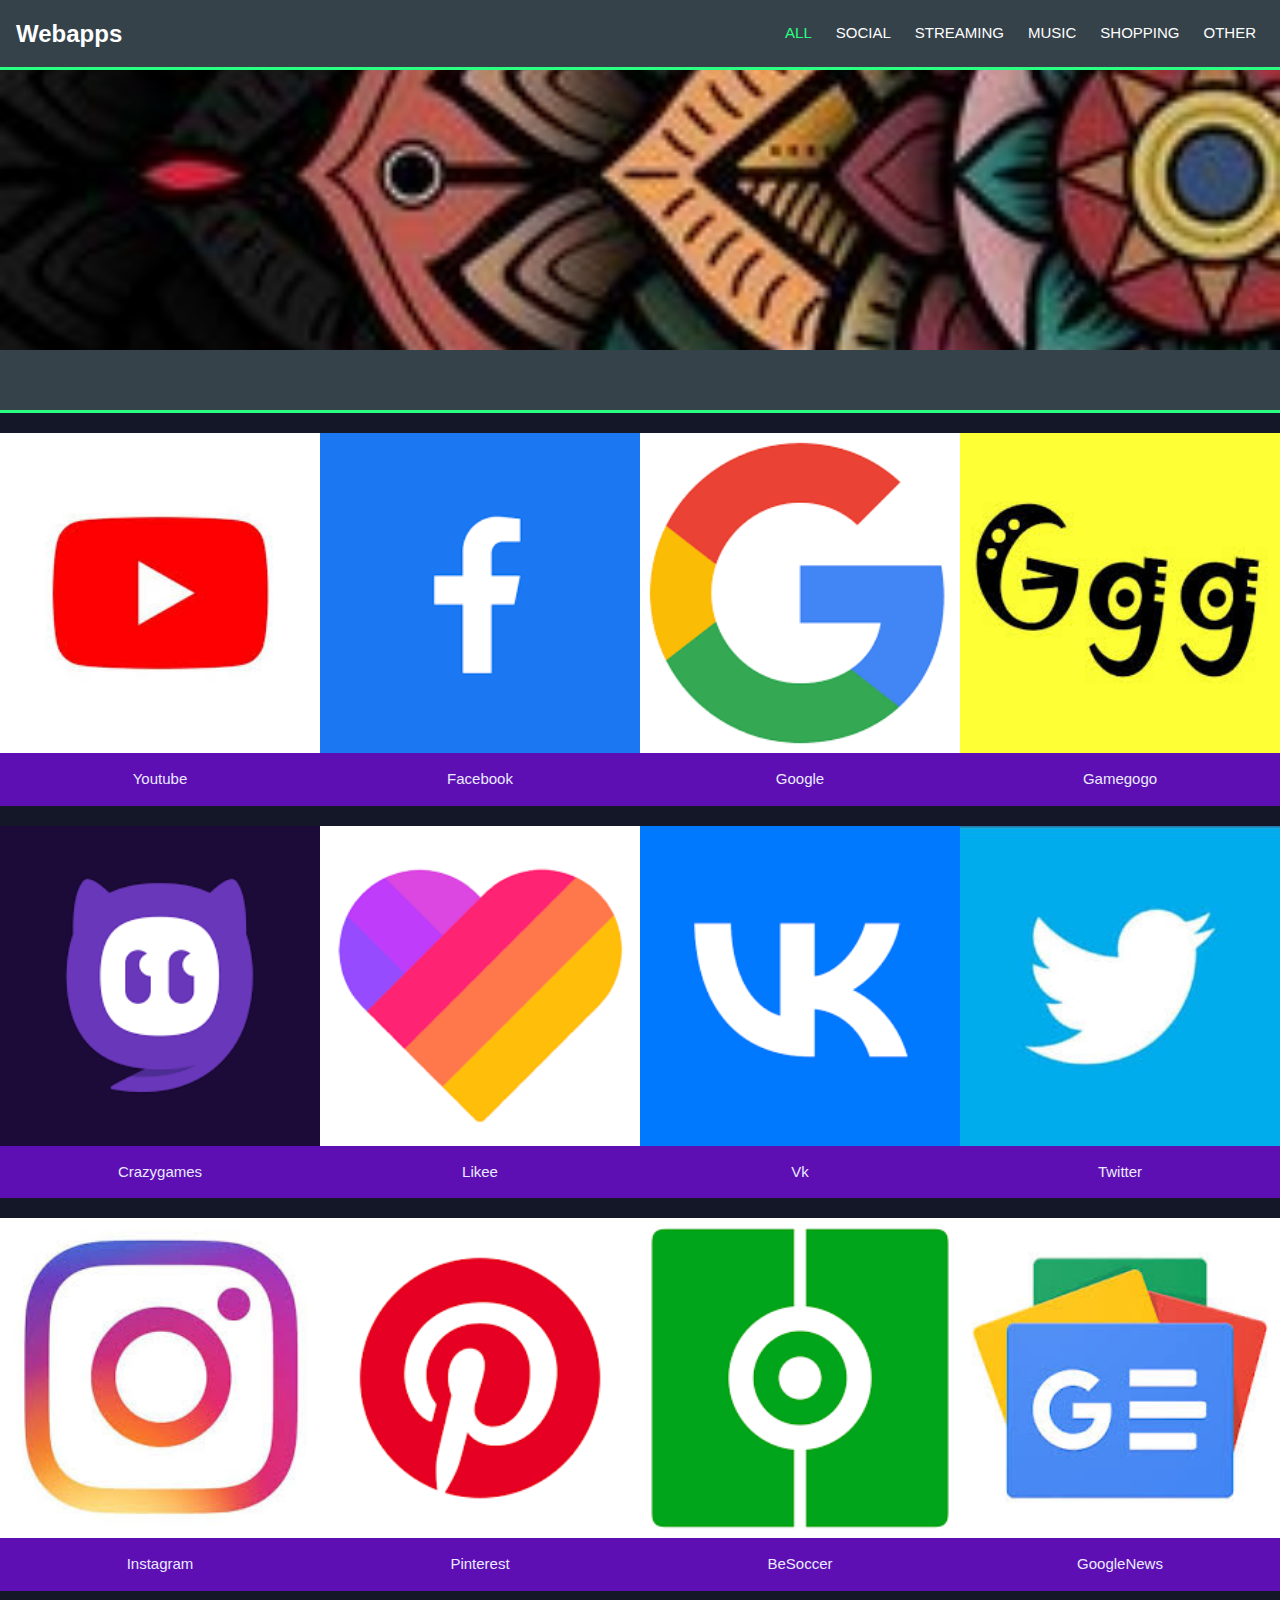
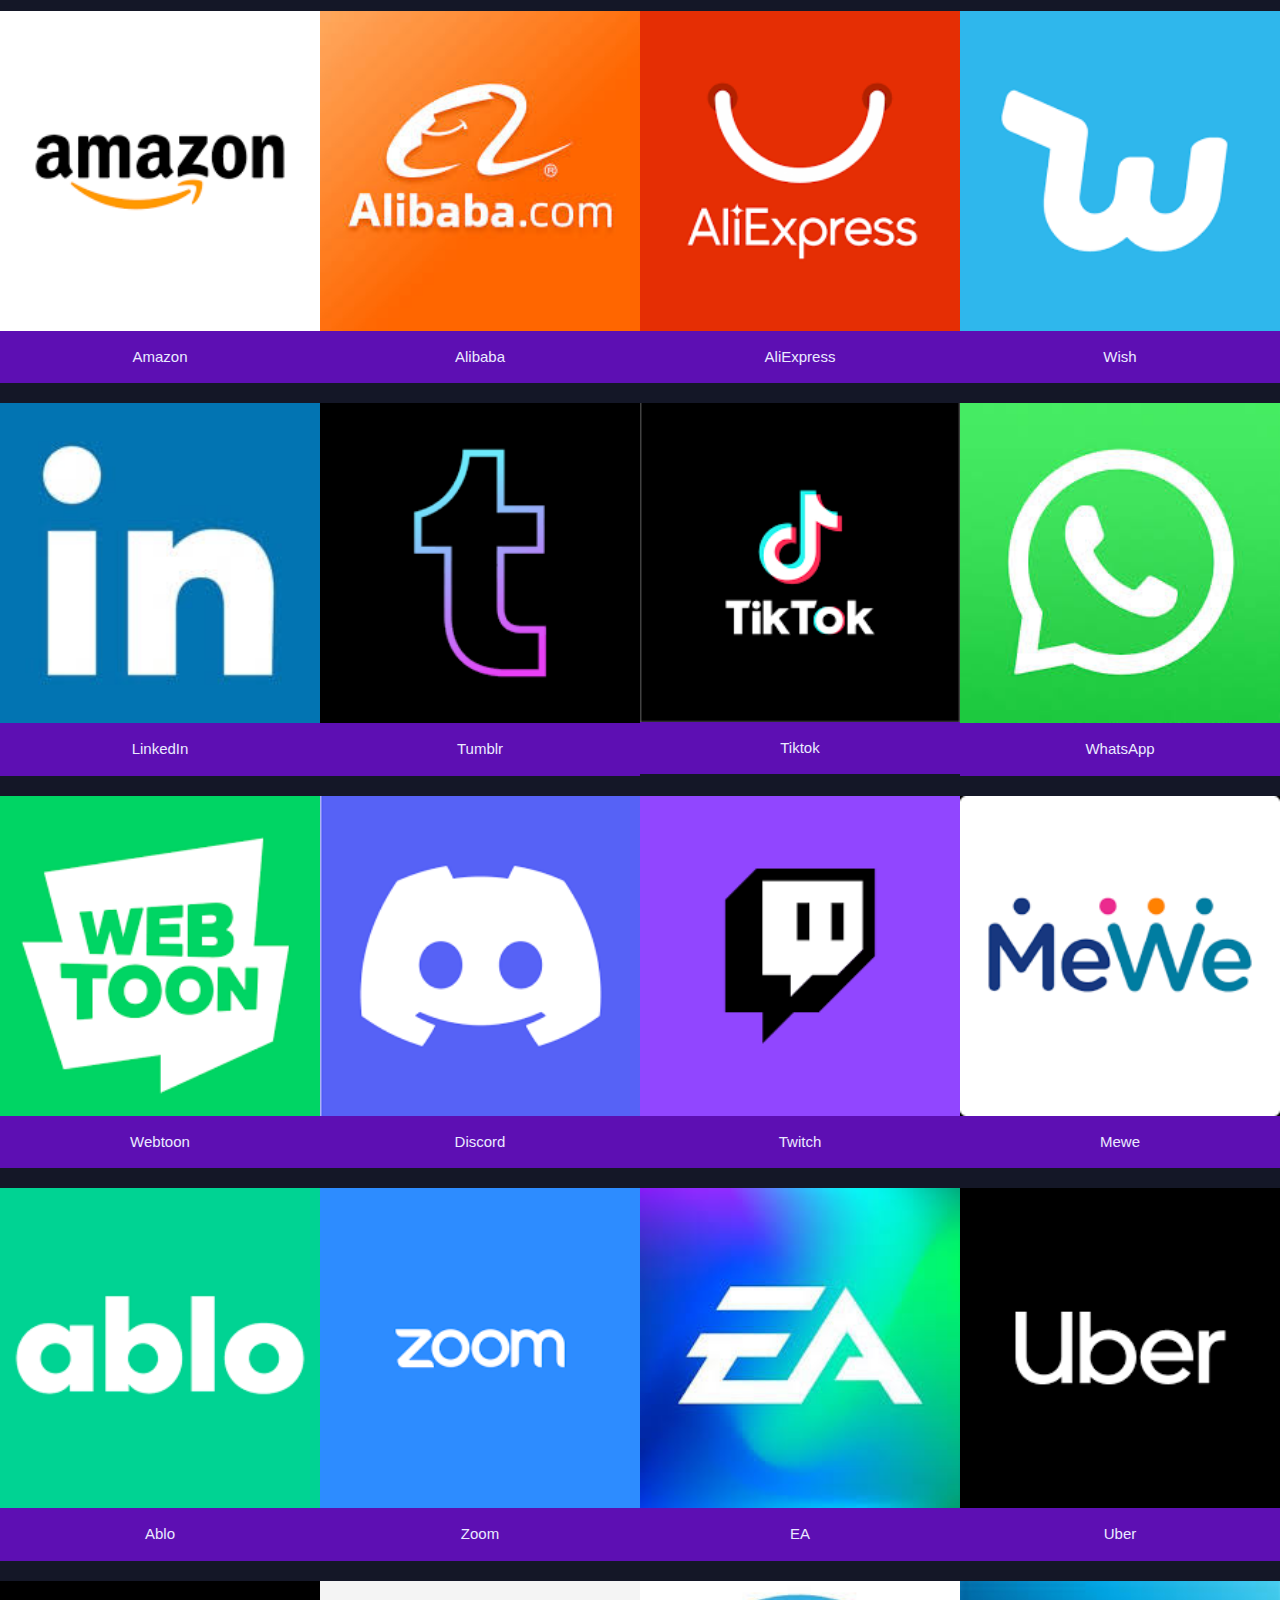
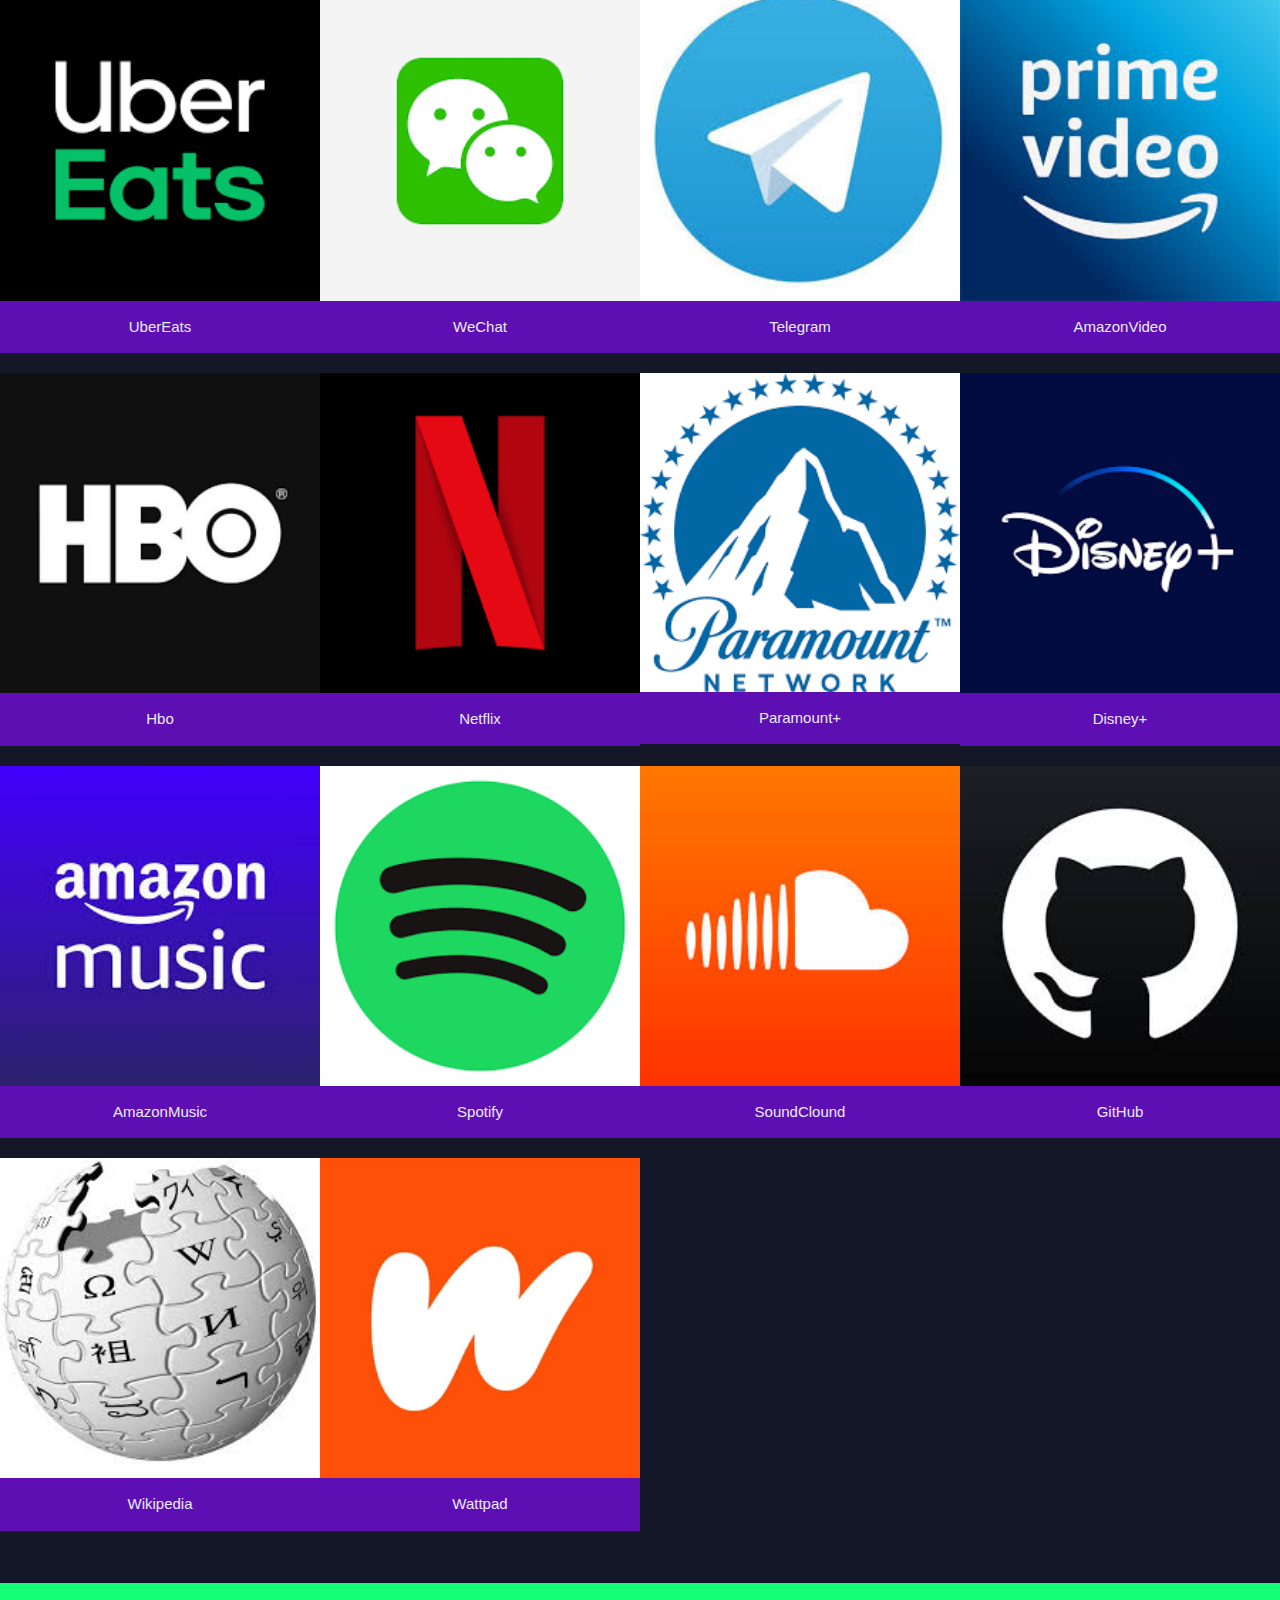
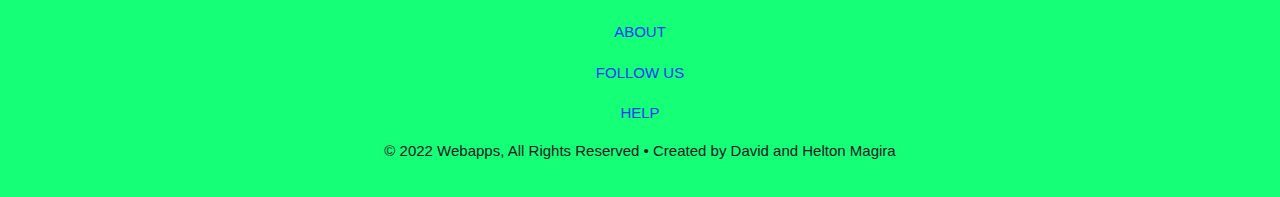
<file: index.html>
<a href=""></a><!DOCTYPE html>
<html lang="pt">
<head>
				<meta charset="UTF-8">
				<meta name="viewport" content="width = device-width, initial-scale=1.0">
				
				<meta name="description" content="Find the best App in the world just here on the webapps.">
				<title>Webapps:Find the best app</title>
				
				<link rel="stylesheet" href="style.css">
                                <link rel="manifest" href="manifest.json">
		
		
		
		
		
</head>

<body>
				
				
				
	<div>	
					
					
					
					
					
					
					
<header id="header">
				 				<a id="logo" href="#">Webapps</a>
				 				 <nav id="nav">
				 				 				<div aria-label="Open the Menu"  id="btn-mobile" aria-expanded="false"  aria-haspopup="true" aria-controls="menu">
<div id="mobile-menu">
		<div id="list1">
		</div>
		<div id="list2">
		</div>
		<div id="list3">
		</div>
</div>
</div>
				 				  		<ul id="menu" role="menu">
				 				  					<li class="here">
				 				  							<a href="index.html">ALL</a>				
				 				  					</li>
				 				  					<li>
				 				  						<a href="social.html">SOCIAL</a>					
				 				  					</li>
				 				  					<li>
				 				  							<a href="streaming.html">STREAMING</a>				
				 				  					</li>
				 				  					
				 				  					<li>
				 				  							<a href="music.html">MUSIC</a>				
				 				  					</li>
				 				  					
				 				  					<li>
				 				  							<a href="shopping.html">SHOPPING</a>				
				 				  					</li>
				 				  					
				 				  					<li>
				 				  							<a href="other.html">OTHER</a>				
				 				  					</li>
				 				  		</ul>
				 				 </nav>
				 </header>
								
					
					
					
		
					
								
					
					
		<section id="showcase">
			
	 </section>
	
	
	
	
	
	
	
	<div class="down"></div>
	
	</div>
	
<div>
				 <section id="boxes">	
	   				<div class="container">
	   			<div class="box" aria-label="Open YouTube app.">	
				<a href="https://www.youtube.com">			
				<img src="38.jpeg"/>
				</a>
				<p>Youtube</p>
				</div>
				
				
				
				
				
								
				<div class="box" aria-label="Open Facebook app">
				<a href="https://m.facebook.com"	>					
				<img src="47.png"/>
				</a>
				<p>Facebook</p>
				</div>
				
				
				
				
				<div class="box" aria-label="Open Google app.">
				<a href="https://www.google.com"	>	
				<img src="40.png"/>
				</a>
				<p>Google</p>
				</div>
				
				
				
				
				<div class="box" aria-label="Open gogogame app">
				<a href="https://www.gogogame.com								"	>		
				<img src="5.jpeg"/>
				</a>
				<p>Gamegogo</p>
				</div>
								
				
				<div class="box" aria-label="Open crazygame app">
				<a href="https://www.crazygames.com.br"	>			
				<img src="58.png"/>
				</a>
				<p>Crazygames</p>
				</div>
			
				
				<div class="box" aria-label="Open likee app">
				<a href="https://www.likee.com"	>			
				<img src="57.png"/>
				</a>
				<p>Likee</p>
				</div>
				
			
			
				
				<div class="box" aria-label="Open vk app">
				<a href="https://m.vk.com"	>				
				<img src="6.png"/>				
				</a>
				<p>Vk</p>
				</div>
				
				
				
				
				
				<div class="box" aria-label="Open Twitter app">
				<a href="https://www.twitter.com"	>			
				<img src="8.jpeg"/>
				</a>
				<p>Twitter</p>
			 </div>
			 
			 
				
				<div class="box" aria-label="Open Instagram app">
				<a href="https://www.instagram.com"	>			
				<img src="9.jpeg"/>
				</a>
				<p>Instagram</p>
				</div>
				
				<div class="box" aria-label="Open Pinterest app">	
				<a href="https://www.pinterest.com">			
				<img src="12.png"/>
				</a>
				<p>Pinterest</p>
				</div>

        <div class="box" aria-label="Open besoccer app">	
				<a href="https://www.besoccer.com">			
				<img src="13.png"/>
				</a>
				<p>BeSoccer</p>
				</div>
				
				<div class="box" aria-label="Open Google news app">	
				<a href="https://www.news.google.com">			
				<img src="14.jpeg"/>
				</a>
				<p>GoogleNews</p>
				</div>

       
				
				<div class="box" aria-label="Open Amazon app">	
				<a href="https://www.amazon.com">			
				<img src="17.png"/>
				</a>
				<p>Amazon</p>
				</div>
				
				<div class="box" aria-label="Open alibaba app">	
				<a href="https://www.alibaba.com">			
				<img src="18.jpeg"/>
				</a>
				<p>Alibaba</p>
				</div>
				
				
				
				<div class="box" aria-label="Open AliExpress app">	
				<a href="https://www.aliexpress.com">			
				<img src="21.png"/>
				</a>
				<p>AliExpress</p>
				</div>
				
				
				<div class="box" aria-label="Open wish app">	
				<a href="https://www.wish.com">			
				<img src="23.png"/>
				</a>
				<p>Wish</p>
				</div>
				
				<div class="box" aria-label="Open LinkedIn app">	
				<a href="https://www.linkedin.com">			
				<img src="24.jpeg"/>
				</a>
				<p>LinkedIn</p>
				</div>
				
				
				
				<div class="box" aria-label="Open Tumblr app">	
				<a href="https://www.tumblr.com">			
				<img src="26.png"/>
				</a>
				<p>Tumblr</p>
				</div>
				
				<div class="box" aria-label="Open tiktok app">	
				<a href="https://www.tiktok.com">			
				<img src="27.png"/>
				</a>
				<p>Tiktok</p>
				</div>
				
				
				
				<div class="box" aria-label="Open WhatsApp app">	
				<a href="https://www.whatsapp.com">			
				<img src="29.jpeg"/>
				</a>
				<p>WhatsApp</p>
				</div>
				
				<div class="box" aria-label="Open webtoon app">	
				<a href="https://www.webtoon.com">			
				<img src="30.png"/>
				</a>
				<p>Webtoon</p>
				</div>
				
				<div class="box" aria-label="Open discord app">	
				<a href="https://www.discord.com">			
				<img src="31.png"/>
				</a>
				<p>Discord</p>
				</div>
				
				
				<div class="box" aria-label="Open Twitch app">	
				<a href="https://www.twitch.com">			
				<img src="65.png"/>
				</a>
				<p>Twitch</p>
				</div>
				
				
				<div class="box" aria-label="Open mewe app">	
				<a href="https://www.mewe.com">			
				<img src="33.png"/>
				</a>
				<p>Mewe</p>
				</div>
				
				<div class="box" aria-label="Open ablo app">	
				<a href="https://www.ablo.live">			
				<img src="34.png"/>
				</a>
				<p>Ablo</p>
				</div>
				
				
				
				
				
				<div class="box" aria-label="Open zoom app">
				<a href="https://www.zoom.us"	>			
				<img src="61.png"/>
				</a>
				<p>Zoom</p>
				</div>
				
				
				
				
				
				<div class="box" aria-label="Open ea app">
				<a href="https://www.ea.com"	>			
				<img src="60.jpeg"/>
				</a>
				<p>EA</p>
				</div>
				
				
				<div class="box" aria-label="Open uber app">	
				<a href="https://www.uber.com">			
				<img src="35.png"/>
				</a>
				<p>Uber</p>
				</div>
				
				<div class="box" aria-label="Open uber eats app">	
				<a href="https://www.ubereats.com">			
				<img src="36.png"/>
				</a>
				<p>UberEats</p>
				</div>
				
				<div class="box" aria-label="Open wechat app">	
				<a href="https://www.wechat.com">			
				<img src="45.png"/>
				</a>
				<p>WeChat</p>
				</div>


      <div class="box" aria-label="Open telegram app">	
				<a href="https://web.telegram.org">			
				<img src="44.jpeg"/>
				</a>
				<p>Telegram</p>
				</div>
				
				
				
				
				<div class="box" aria-label="Open amazon video app">	
				<a href="https://www.amazonvideo.com">			
				<img src="49.jpeg"/>
				</a>
				<p>AmazonVideo</p>
				</div>
				
       
				
				<div class="box" aria-label="Open hbo app">	
				<a href="https://www.hbo.com">			
				<img src="51.png"/>
				</a>
				<p>Hbo</p>
				</div>
				
				<div class="box" aria-label="Open Netflix app">	
				<a href="https://www.netflix.com">			
				<img src="52.png"/>
				</a>
				<p>Netflix</p>
				</div>
				
				<div class="box" aria-label="Open Paramount plus app">	
				<a href="https://www.paramountplus.com">			
				<img src="53.png"/>
				</a>
				<p>Paramount+</p>
				</div>
				
				<div class="box" aria-label="Open disney plus app">	
				<a href="https://www.disneyplus.com">			
				<img src="54.png"/>
				</a>
				<p>Disney+</p>
				</div>
				
				
				<div class="box" aria-label="Open amazon music app">
				<a href="https://music.amazon.com"	>			
				<img src="62.jpeg"/>
				</a>
				<p>AmazonMusic</p>
				</div>
				
				
				
				<div class="box" aria-label="Open spotify app">	
				<a href="https://www.spotify.com">			
				<img src="55.png"/>
				</a>
				<p>Spotify</p>
				</div>
				
				<div class="box" aria-label="Open SoundCloud app">	
				<a href="https://www.soundcloud.com">			
				<img src="56.jpeg"/>
				</a>
				<p>SoundClound</p>
				</div>
				
				
				<div class="box" aria-label="Open GitHub app">	
				<a href="https://www.github.com">			
				<img src="63.jpeg"/>
				</a>
				<p>GitHub</p>
				</div>
				
				
				<div class="box" aria-label="Open Wikipedia app">	
				<a href="https://www.wikipedia.org">			
				<img src="67.jpeg"/>
				</a>
				<p>Wikipedia</p>
				</div>
				
				
				
				<div class="box" aria-label="Open Wattpad app">	
				<a href="https://www.wattpad.com">			
				<img src="66.png"/>
				</a>
				<p>Wattpad</p>
				</div>
				
				
				
			</div>
	</div>
	</section>
	
	</div>
	
	

</html>
		
		<script type="text/javascript" src="javascript.js"></script>
                <script>
if ('serviceWorker' in navigator) {
navigator.serviceWorker.register('generate-sw.js');
}
</script>
</body><br>



<footer>
						<div class="end">
										<ul>
														<li><a href="about.txt">
																ABOUT
														</a></li>
														<li><a href="followus.html">
																FOLLOW US</a>
														</li>
														<li><a href="https://discord.gg/C3sNywBW">
																HELP</a>
														</li>
										</ul>
						</div>
						<div><p>© 2022 Webapps, All Rights Reserved • Created by David and Helton Magira</p></div>
		</footer>

</html>
</file>
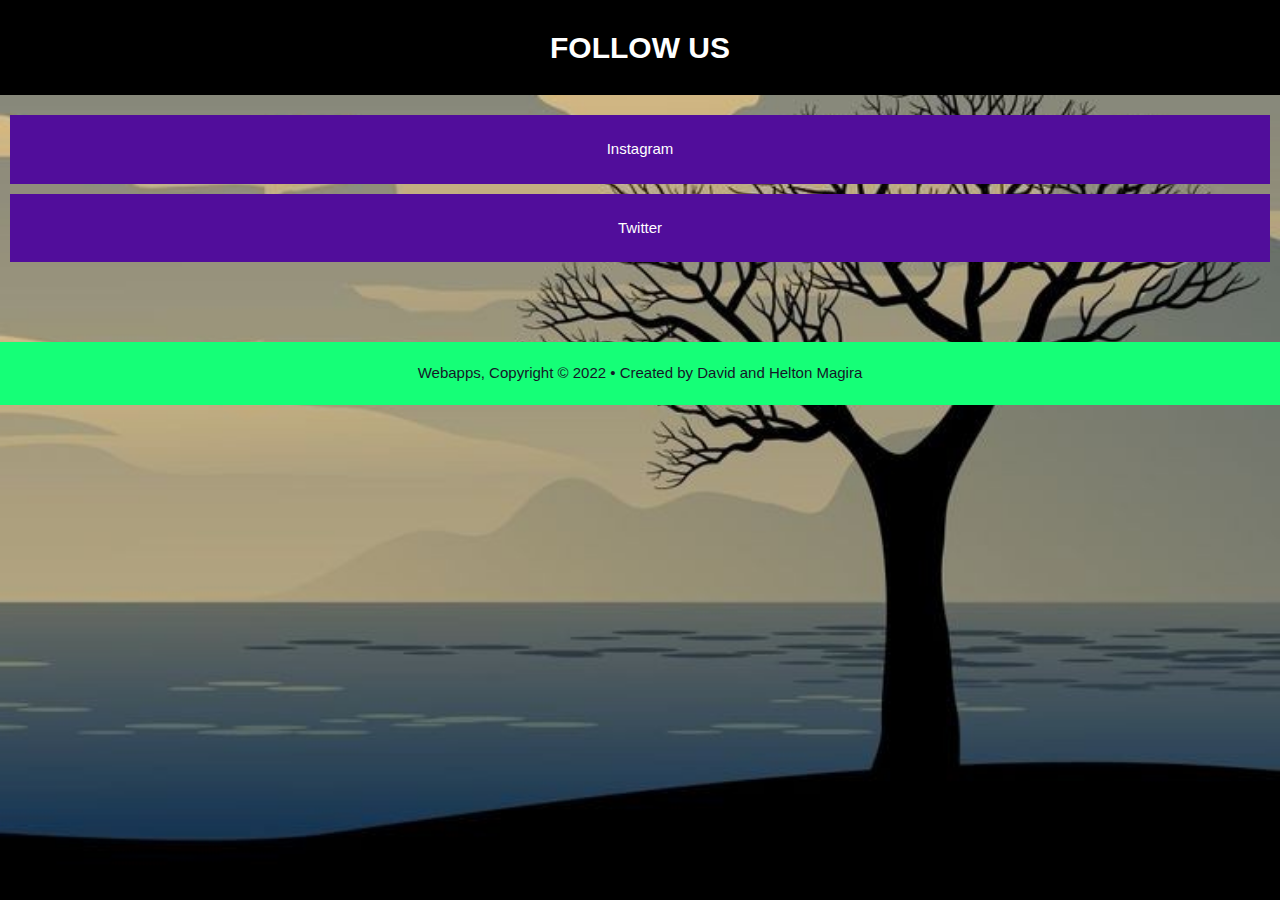
<file: followus.html>
<!DOCTYPE html>
<html lang="pt">
<head>
				<meta charset="UTF-8">
				<meta name="viewport" content="width = device-width, initial-scale=1.0">
				
				<meta name="description" content="Find the best App in the world just here on the webapps.">
				<title>Follow us</title>
				
				<link rel="stylesheet" href="followus.css">
    
			<link rel="stylesheet" href="style.css">
	
				
</head>
<body>
			
			<h1 id="titulo">FOLLOW US</h1>	
				
			<div id="space">
				
				<div id="lh"><a href="https://www.instagram.com/helton_mangira?r=nametag"><p>Instagram</p></a></div>
	
				<div id="lh"><a href=" https://twitter.com/DavidMangira?s=01"><p>Twitter</p></a></div>
		
		
	</div>
		
		
		
		
		<footer>
											<div>Webapps, Copyright © 2022 • Created by David and Helton Magira</div>
		</footer>		
</body>
</html>
</file>
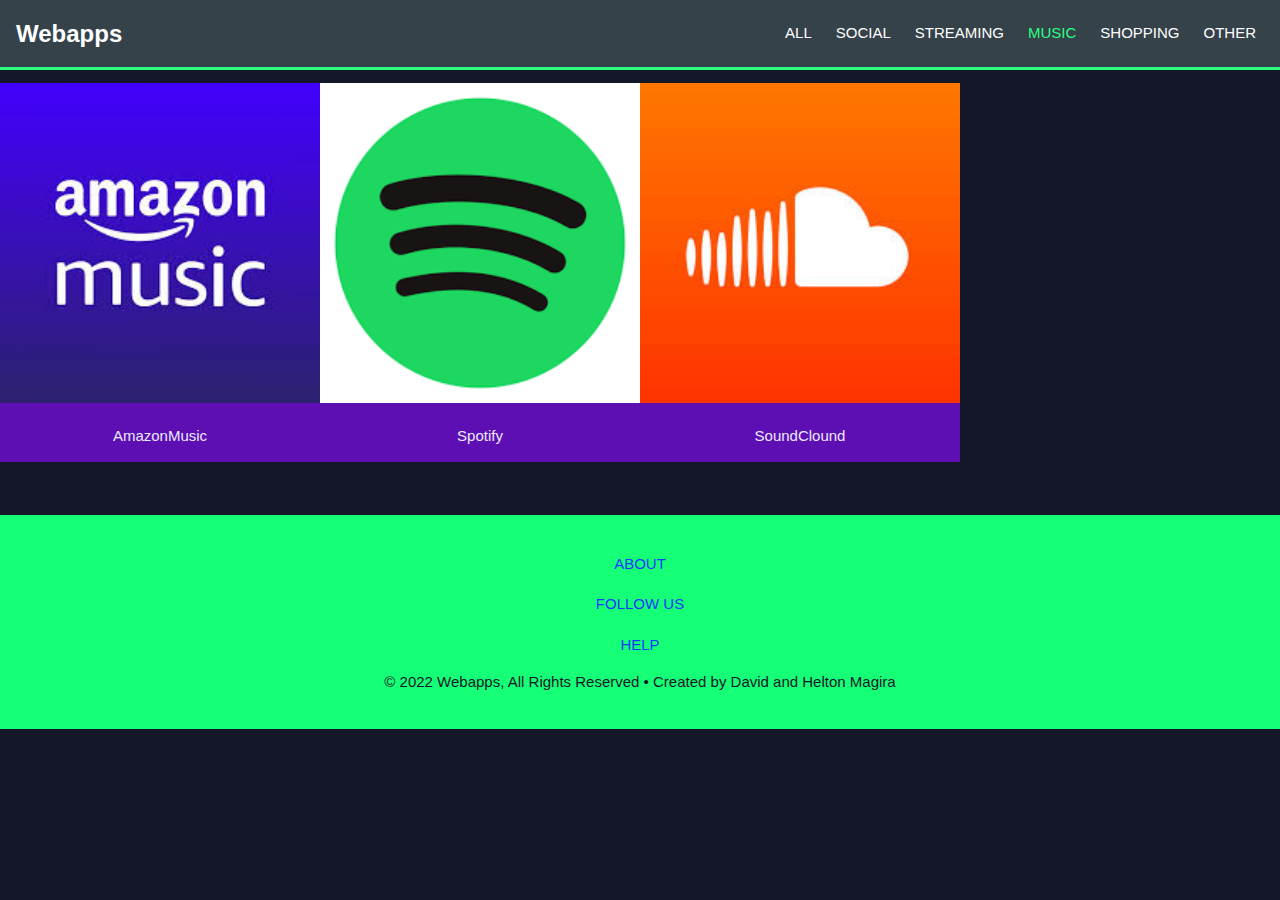
<file: music.html>
<!DOCTYPE html>
<html lang="pt">
<head>
				<meta charset="UTF-8">
				<meta name="viewport" content="width = device-width, initial-scale=1.0">
				
				<meta name="description" content="Find the best App in the world just here on the webapps.">
				<title>Webapps:Find the best app</title>
				
				<link rel="stylesheet" href="style.css">
    
				
</head>
<body>
				
				
				
	<div>	
	
	
	
	<header id="header">
				 				<a id="logo" href="#">Webapps</a>
				 				 <nav id="nav">
				 				 				<div aria-label="Open the Menu"  id="btn-mobile" aria-expanded="false"  aria-haspopup="true" aria-controls="menu">
<div id="mobile-menu">
		<div id="list1">
		</div>
		<div id="list2">
		</div>
		<div id="list3">
		</div>
</div>
</div>
				 				  		<ul id="menu" role="menu">
				 				  					<li>
				 				  							<a href="index.html">ALL</a>				
				 				  					</li>
				 				  					<li>
				 				  						<a href="social.html">SOCIAL</a>					
				 				  					</li>
				 				  					<li>
				 				  							<a href="streaming.html">STREAMING</a>				
				 				  					</li>
				 				  					
				 				  					<li class="here">
				 				  							<a href="music.html">MUSIC</a>				
				 				  					</li>
				 				  					
				 				  					<li>
				 				  							<a href="shopping.html">SHOPPING</a>				
				 				  					</li>
				 				  					
				 				  					<li>
				 				  							<a href="other.html">OTHER</a>				
				 				  					</li>
				 				  		</ul>
				 				 </nav>
				 </header>
	
	
	
	</div>
	<div class="down"></div>
<div>
				 <section id="boxes">	
	   				<div class="container">
	   			
				
				<div class="box" aria-label="Open amazon music app">
				<a href="https://music.amazon.com"	>			
				<img src="62.jpeg"/>
				</a>
				<p>AmazonMusic</p>
				</div>
				
				
				
				<div class="box" aria-label="Open Spotify app">	
				<a href="https://www.spotify.com">			
				<img src="55.png"/>
				</a>
				<p>Spotify</p>
				</div>
				
				<div class="box" aria-label="Open SoundCloud app">	
				<a href="https://www.soundcloud.com">			
				<img src="56.jpeg"/>
				</a>
				<p>SoundClound</p>
				</div>
				
			</div>
	</div>
	</section>
	
	</div>
	
	

</html>
		
		
		<script type="text/javascript" src="javascript.js"></script>

</body><br>


<footer>
						<div class="end">
										<ul>
														<li><a href="about.txt">
																ABOUT
														</a></li>
														<li><a href="followus.html">
																FOLLOW US</a>
														</li>
														<li><a href="https://discord.gg/C3sNywBW">
																HELP</a>
														</li>
										</ul>
						</div>
						<div><p>© 2022 Webapps, All Rights Reserved • Created by David and Helton Magira</p></div>
		</footer>


</html>
</file>
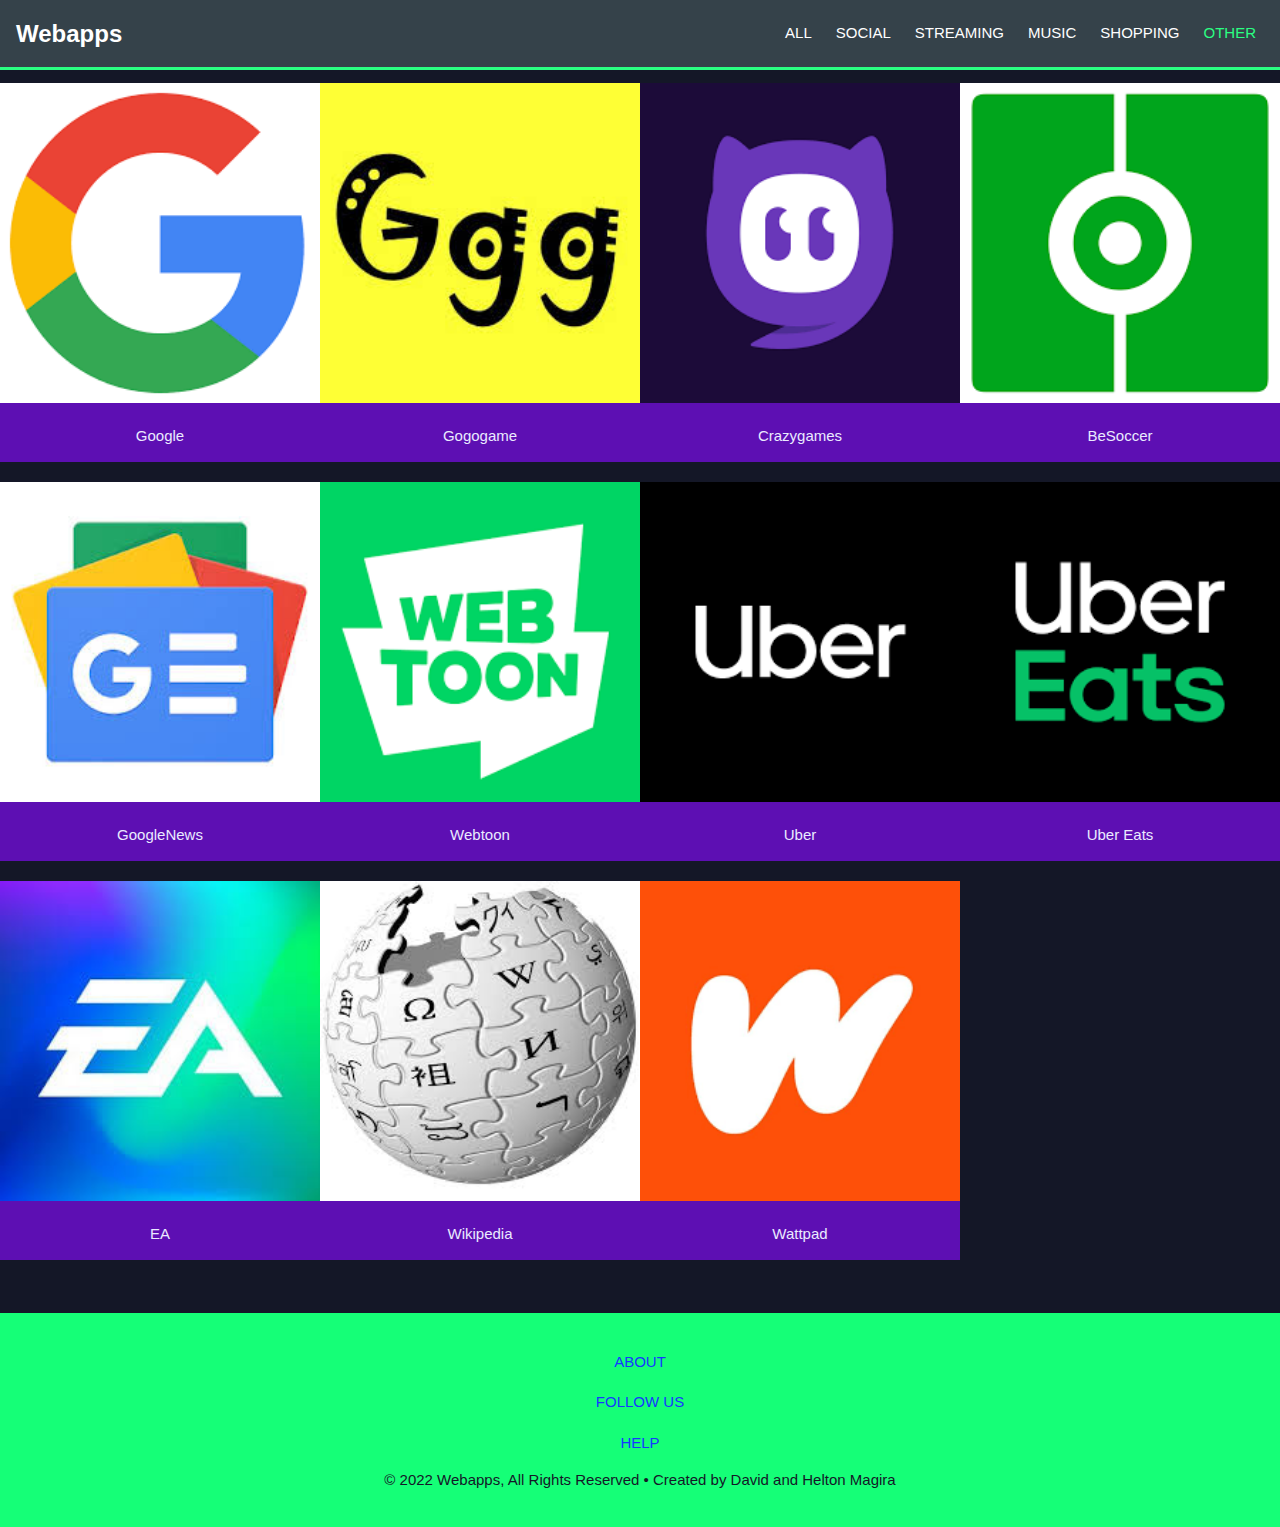
<file: other.html>
<!DOCTYPE html>
<html lang="pt">
<head>
				<meta charset="UTF-8">
				<meta name="viewport" content="width = device-width, initial-scale=1.0">
				
				<meta name="description" content="Find the best App in the world just here on the webapps.">
				<title>Webapps:Find the best app</title>
				
				<link rel="stylesheet" href="style.css">
    
				
</head>
<body>
				
				
				
	<div>	
	
		
	
	<header id="header">
				 				<a id="logo" href="#">Webapps</a>
				 				 <nav id="nav">
				 				 				<div aria-label="Open the Menu"  id="btn-mobile" aria-expanded="false"  aria-haspopup="true" aria-controls="menu">
<div id="mobile-menu">
		<div id="list1">
		</div>
		<div id="list2">
		</div>
		<div id="list3">
		</div>
</div>
</div>
				 				  		<ul id="menu" role="menu">
				 				  					<li>
				 				  							<a href="index.html">ALL</a>				
				 				  					</li>
				 				  					<li>
				 				  						<a href="social.html">SOCIAL</a>					
				 				  					</li>
				 				  					<li>
				 				  							<a href="streaming.html">STREAMING</a>				
				 				  					</li>
				 				  					
				 				  					<li>
				 				  							<a href="music.html">MUSIC</a>				
				 				  					</li>
				 				  					
				 				  					<li>
				 				  							<a href="shopping.html">SHOPPING</a>				
				 				  					</li>
				 				  					
				 				  					<li class="here">
				 				  							<a href="other.html">OTHER</a>				
				 				  					</li>
				 				  		</ul>
				 				 </nav>
				 </header>
	
	
	
	</div>
	<div class="down"></div>
	
	
	
	</div>
	
<div>
				 <section id="boxes">	
	   				<div class="container">
	   			
				
				
				
				
				<div class="box" aria-label="Open Google app">
				<a href="https://www.google.com"	>	
				<img src="40.png"/>
				</a>
				<p>Google</p>
				</div>
				
				
				
				
					
				
				
				
			
				
				<div class="box" aria-label="Open gogogame app">
				<a href="https://www.gogogame.com"	>			
				<img src="5.jpeg"/>
				</a>
				<p>Gogogame</p>
				</div>
				
				
				
			<div class="box" aria-label="Open crazygames app">
				<a href="https://www.crazygames.com.br"	>			
				<img src="58.png"/>
				</a>
				<p>Crazygames</p>
				</div>
				
				

        <div class="box" aria-label="Open besoccer app">	
				<a href="https://www.besoccer.com">			
				<img src="13.png"/>
				</a>
				<p>BeSoccer</p>
				</div>
				
				<div class="box" aria-label="Open Google news app">	
				<a href="https://www.news.google.com">			
				<img src="14.jpeg"/>
				</a>
				<p>GoogleNews</p>
				</div>

       
				
				<div class="box" aria-label="Open webtoon app">	
				<a href="https://www.webtoon.com">			
				<img src="30.png"/>
				</a>
				<p>Webtoon</p>
				</div>
				
				
				
				<div class="box" aria-label="Open uber app">	
				<a href="https://www.uber.com">			
				<img src="35.png"/>
				</a>
				<p>Uber</p>
				</div>
				
				<div class="box" aria-label="Open uber eats app">	
				<a href="https://www.ubereats.com">			
				<img src="36.png"/>
				</a>
				<p>Uber Eats</p>
				</div>
				
				
				
				
				
				<div class="box" aria-label="Open ea app">
				<a href="https://www.ea.com"	>			
				<img src="60.jpeg"/>
				</a>
				<p>EA</p>
				</div>
				
				
				
				<div class="box" aria-label="Open wikipedia app">	
				<a href="https://www.wikipedia.org">			
				<img src="67.jpeg"/>
				</a>
				<p>Wikipedia</p>
				</div>
				
				
				
				<div class="box" aria-label="Open Wattpad app">	
				<a href="https://www.wattpad.com">			
				<img src="66.png"/>
				</a>
				<p>Wattpad</p>
				</div>
				
				
				
				
			</div>
	</div>
	</section>
	
	</div>
	
	

</html>
		
		
		<script type="text/javascript" src="javascript.js"></script>

</body><br>



<footer>
						<div class="end">
										<ul>
														<li><a href="about.txt">
																ABOUT
														</a></li>
														<li><a href="followus.html">
																FOLLOW US</a>
														</li>
														<li><a href="https://discord.gg/C3sNywBW">
																HELP</a>
														</li>
										</ul>
						</div>
						<div><p>© 2022 Webapps, All Rights Reserved • Created by David and Helton Magira</p></div>
		</footer>

</html>
</file>
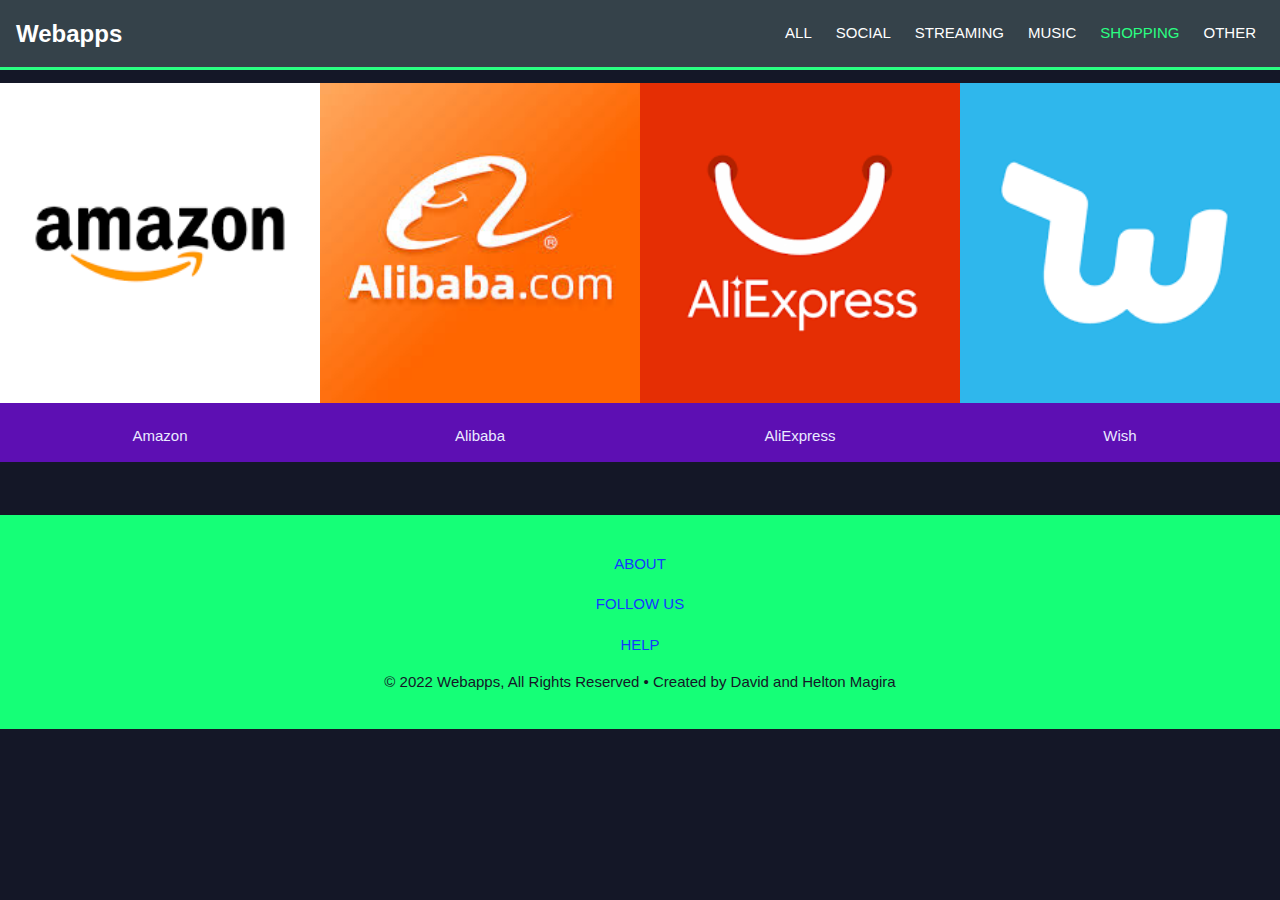
<file: shopping.html>
<!DOCTYPE html>
<html lang="pt">
<head>
				<meta charset="UTF-8">
				<meta name="viewport" content="width = device-width, initial-scale=1.0">
				
				<meta name="description" content="Find the best App in the world just here on the webapps.">
				<title>Webapps:Find the best app</title>
				
				<link rel="stylesheet" href="style.css">
    
				
</head>
<body>
				
				
				
	<div>	
					
					
	<header id="header">
				 				<a id="logo" href="#">Webapps</a>
				 				 <nav id="nav">
				 				 				<div aria-label="Open the Menu"  id="btn-mobile" aria-expanded="false"  aria-haspopup="true" aria-controls="menu">
<div id="mobile-menu">
		<div id="list1">
		</div>
		<div id="list2">
		</div>
		<div id="list3">
		</div>
</div>
</div>
				 				  		<ul id="menu" role="menu">
				 				  					<li>
				 				  							<a href="index.html">ALL</a>				
				 				  					</li>
				 				  					<li>
				 				  						<a href="social.html">SOCIAL</a>					
				 				  					</li>
				 				  					<li>
				 				  							<a href="streaming.html">STREAMING</a>				
				 				  					</li>
				 				  					
				 				  					<li>
				 				  							<a href="music.html">MUSIC</a>				
				 				  					</li>
				 				  					
				 				  					<li class="here">
				 				  							<a href="shopping.html">SHOPPING</a>				
				 				  					</li>
				 				  					
				 				  					<li>
				 				  							<a href="other.html">OTHER</a>				
				 				  					</li>
				 				  		</ul>
				 				 </nav>
				 </header>
	
	
	
	</div>
	<div class="down"></div>
	
	</div>
	
<div>
				 <section id="boxes">	
	   				<div class="container">
	   			
				
				<div class="box" aria-label="Open Amazon app">	
				<a href="https://www.amazon.com">			
				<img src="17.png"/>
				</a>
				<p>Amazon</p>
				</div>
				
				<div class="box" aria-label="Open alibaba app">	
				<a href="https://www.alibaba.com">			
				<img src="18.jpeg"/>
				</a>
				<p>Alibaba</p>
				</div>
				
				
				
				<div class="box" aria-label="Open AliExpress app">	
				<a href="https://www.aliexpress.com">			
				<img src="21.png"/>
				</a>
				<p>AliExpress</p>
				</div>
				
				
				<div class="box" aria-label="Open wish app">	
				<a href="https://www.wish.com">			
				<img src="23.png"/>
				</a>
				<p>Wish</p>
				</div>
				
				
				
			</div>
	</div>
	</section>
	
	</div>
	
	

</html>
		
		
		
		<script type="text/javascript" src="javascript.js"></script>

</body><br>

<footer>
						<div class="end">
										<ul>
														<li><a href="about.txt">
																ABOUT
														</a></li>
														<li><a href="followus.html">
																FOLLOW US</a>
														</li>
														<li><a href="https://discord.gg/C3sNywBW">
																HELP</a>
														</li>
										</ul>
						</div>
						<div><p>© 2022 Webapps, All Rights Reserved • Created by David and Helton Magira</p></div>
		</footer>

</html>
</file>
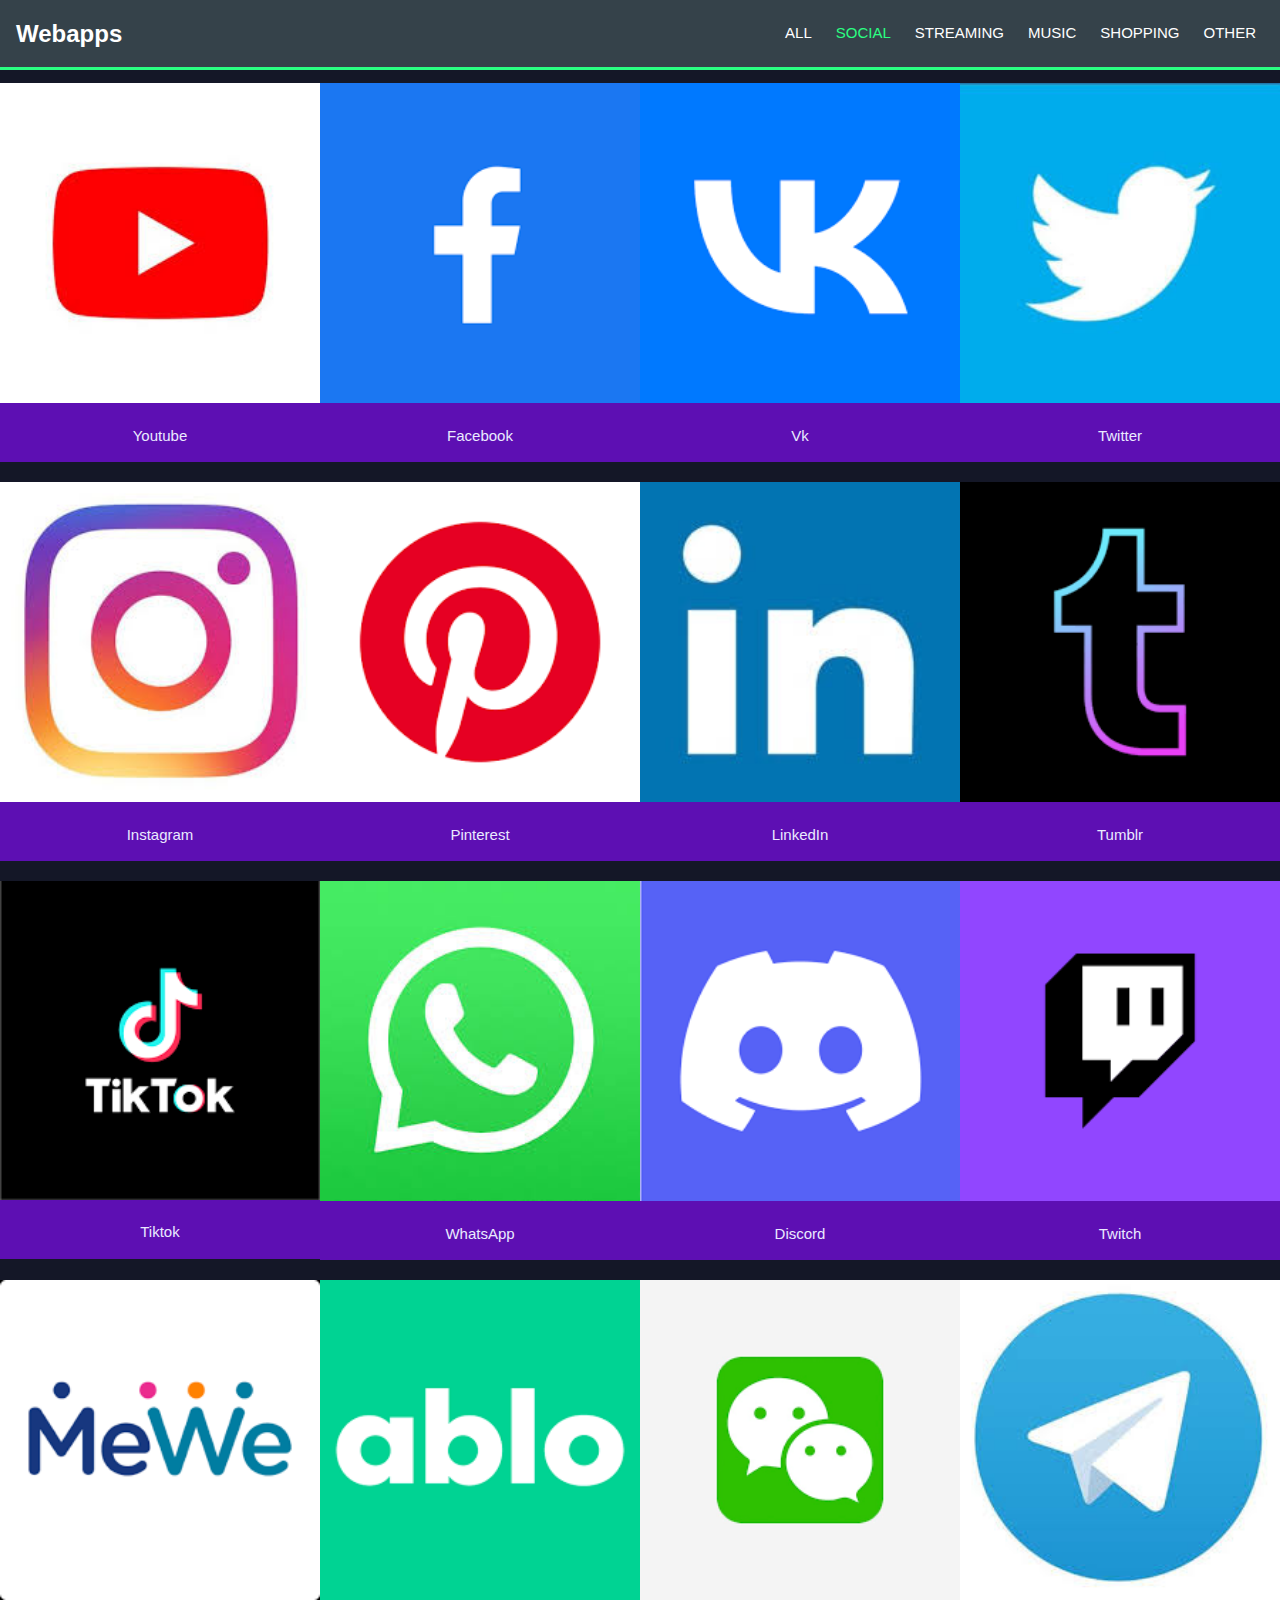
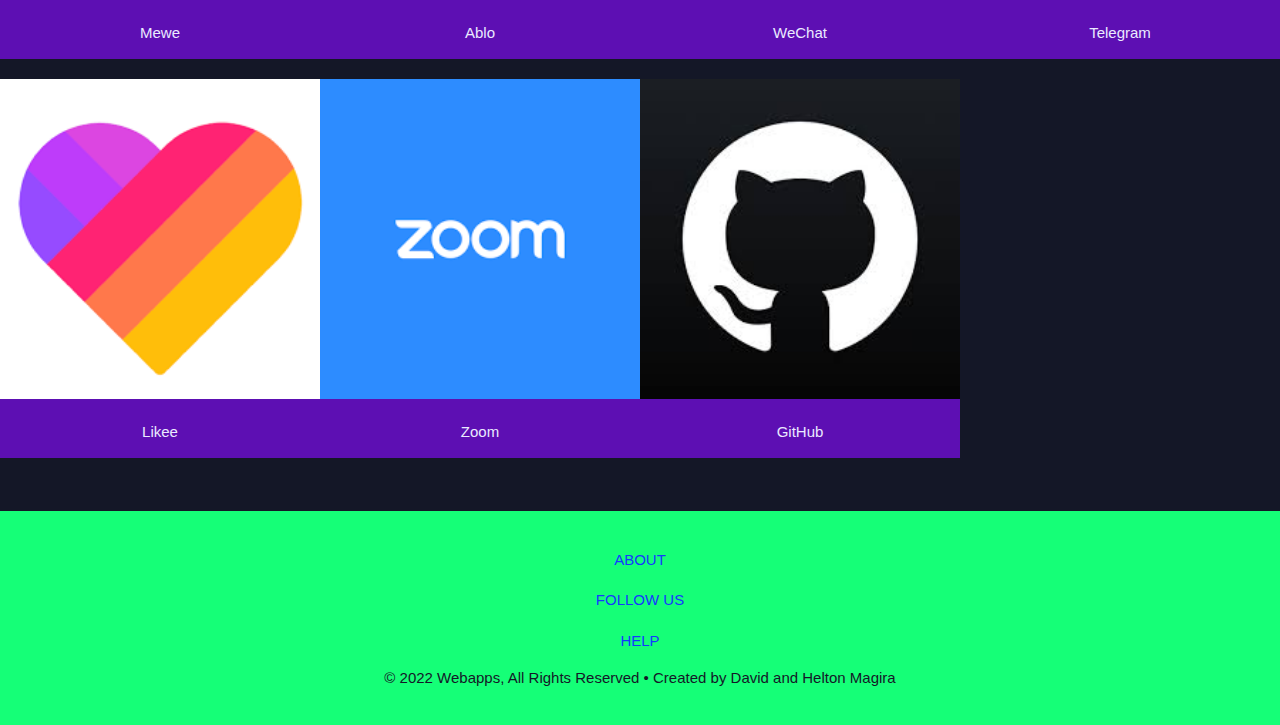
<file: social.html>
<!DOCTYPE html>
<html lang="pt">
<head>
				<meta charset="UTF-8">
				<meta name="viewport" content="width = device-width, initial-scale=1.0">
				
				<meta name="description" content="Find the best App in the world just here on the webapps.">
				<title>Webapps:Find the best app</title>
				
				<link rel="stylesheet" href="style.css">
    
				
</head>
<body>
				
				
				
	<div>	
	
		<header id="header">
				 				<a id="logo" href="#">Webapps</a>
				 				 <nav id="nav">
				 				 				<div aria-label="Open the Menu"  id="btn-mobile" aria-expanded="false"  aria-haspopup="true" aria-controls="menu">
<div id="mobile-menu">
		<div id="list1">
		</div>
		<div id="list2">
		</div>
		<div id="list3">
		</div>
</div>
</div>
				 				  		<ul id="menu" role="menu">
				 				  					<li>
				 				  							<a href="index.html">ALL</a>				
				 				  					</li>
				 				  					<li class="here">
				 				  						<a href="social.html">SOCIAL</a>					
				 				  					</li>
				 				  					<li>
				 				  							<a href="streaming.html">STREAMING</a>				
				 				  					</li>
				 				  					
				 				  					<li>
				 				  							<a href="music.html">MUSIC</a>				
				 				  					</li>
				 				  					
				 				  					<li>
				 				  							<a href="shopping.html">SHOPPING</a>				
				 				  					</li>
				 				  					
				 				  					<li>
				 				  							<a href="other.html">OTHER</a>				
				 				  					</li>
				 				  		</ul>
				 				 </nav>
				 </header>
	
	
	
	</div>
	<div class="down"></div>
	
	
	</div>
	
<div>
				 <section id="boxes">	
	   				<div class="container">
	   			<div class="box" aria-label="Open YouTube app">	
				<a href="https://www.youtube.com">			
				<img src="38.jpeg"/>
				</a>
				<p>Youtube</p>
				</div>
				
				
				<div class="box" aria-label="Open Facebook app">
				<a href="https://m.facebook.com"	>					
				<img src="47.png"/>
				</a>
				<p>Facebook</p>
				</div>
				
				
				
				<div class="box" aria-label="Open vk app">
				<a href="https://m.vk.com"	>				
				<img src="6.png"/>				
				</a>
				<p>Vk</p>
				</div>
				
				
				<div class="box" aria-label="Open Twitter app">
				<a href="https://www.twitter.com"	>			
				<img src="8.jpeg"/>
				</a>
				<p>Twitter</p>
			 </div>
			 
			 
				
				<div class="box" aria-label="Open Instagram app">
				<a href="https://www.instagram.com"	>			
				<img src="9.jpeg"/>
				</a>
				<p>Instagram</p>
				</div>
				
				
				
				<div class="box" aria-label="Open Pinterest app">	
				<a href="https://www.pinterest.com">			
				<img src="12.png"/>
				</a>
				<p>Pinterest</p>
				</div>

        
				
				<div class="box" aria-label="Open LinkedIn app">	
				<a href="https://www.linkedin.com">			
				<img src="24.jpeg"/>
				</a>
				<p>LinkedIn</p>
				</div>
				
				
				
				<div class="box" aria-label="Open Tumblr app">	
				<a href="https://www.tumblr.com">			
				<img src="26.png"/>
				</a>
				<p>Tumblr</p>
				</div>
				
				<div class="box" aria-label="Open tiktok app">	
				<a href="https://www.tiktok.com">			
				<img src="27.png"/>
				</a>
				<p>Tiktok</p>
				</div>
				
				
				
				<div class="box" aria-label="Open WhatsApp app">	
				<a href="https://www.whatsapp.com">			
				<img src="29.jpeg"/>
				</a>
				<p>WhatsApp</p>
				</div>
				
				
				
				<div class="box" aria-label="Open discord app">	
				<a href="https://www.discord.com">			
				<img src="31.png"/>
				</a>
				<p>Discord</p>
				</div>
				
				<div class="box" aria-label="Open Twitch app">	
				<a href="https://www.twitch.com">			
				<img src="65.png"/>
				</a>
				<p>Twitch</p>
				</div>
				
				<div class="box" aria-label="Open mewe app">	
				<a href="https://www.mewe.com">			
				<img src="33.png"/>
				</a>
				<p>Mewe</p>
				</div>
				
				<div class="box" aria-label="Open ablo app">	
				<a href="https://www.ablo.live">			
				<img src="34.png"/>
				</a>
				<p>Ablo</p>
				</div>
				
				
				<div class="box" aria-label="Open wechat app">	
				<a href="https://www.wechat.com">			
				<img src="45.png"/>
				</a>
				<p>WeChat</p>
				</div>

      <div class="box" aria-label="Open telegram app">	
				<a href="https://web.telegram.org">			
				<img src="44.jpeg"/>
				</a>
				<p>Telegram</p>
				</div>
				
				
				<div class="box" aria-label="Open likee app">
				<a href="https://www.likee.com"	>			
				<img src="57.png"/>
				</a>
				<p>Likee</p>
				</div>
				
				
				
				<div class="box" aria-label="Open zoom app">
				<a href="https://www.zoom.us"	>			
				<img src="61.png"/>
				</a>
				<p>Zoom</p>
				</div>


       <div class="box" aria-label="Open GitHub app">	
				<a href="https://www.github.com">			
				<img src="63.jpeg"/>
				</a>
				<p>GitHub</p>
				</div>

				
			</div>
	</div>
	</section>
	
	</div>
	
	

</html>
		
		
		
		<script type="text/javascript" src="javascript.js"></script>

</body><br>

<footer>
						<div class="end">
										<ul>
														<li><a href="about.txt">
																ABOUT
														</a></li>
														<li><a href="followus.html">
																FOLLOW US</a>
														</li>
														<li><a href="https://discord.gg/C3sNywBW">
																HELP</a>
														</li>
										</ul>
						</div>
						<div><p>© 2022 Webapps, All Rights Reserved • Created by David and Helton Magira</p></div>
		</footer>

</html>
</file>
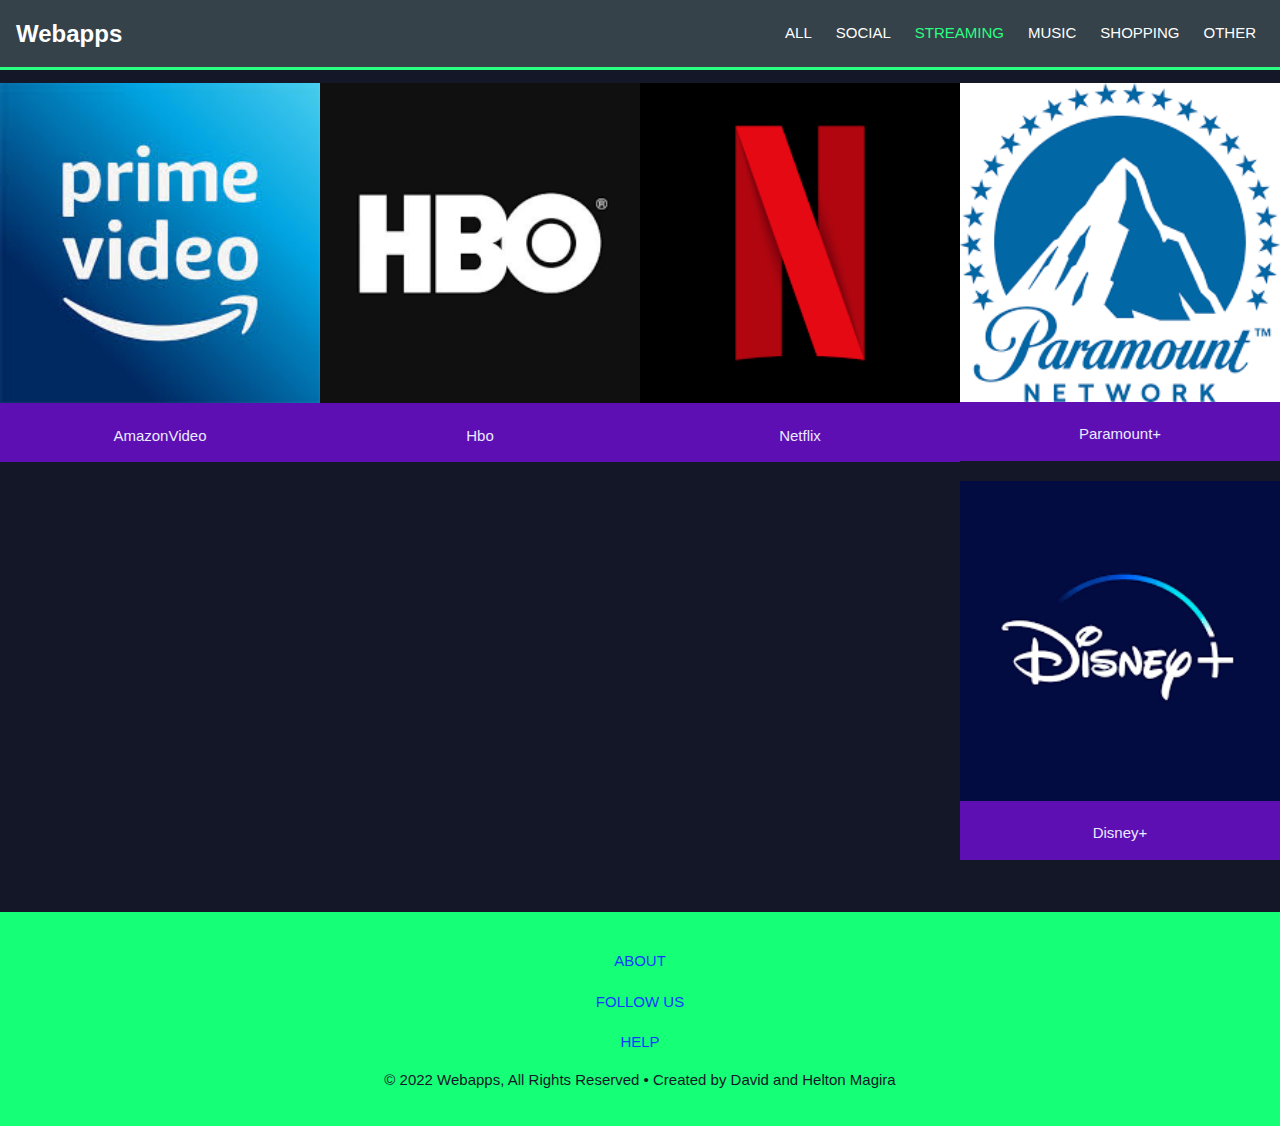
<file: streaming.html>
<!DOCTYPE html>
<html lang="pt">
<head>
				<meta charset="UTF-8">
				<meta name="viewport" content="width = device-width, initial-scale=1.0">
				
				<meta name="description" content="Find the best App in the world just here on the webapps.">
				<title>Webapps:Find the best app</title>
				
				<link rel="stylesheet" href="style.css">
    
				
</head>
<body>
				
				
				
	<div>	
					
	
	<header id="header">
				 				<a id="logo" href="#">Webapps</a>
				 				 <nav id="nav">
				 				 				<div aria-label="Open the Menu"  id="btn-mobile" aria-expanded="false"  aria-haspopup="true" aria-controls="menu">
<div id="mobile-menu">
		<div id="list1">
		</div>
		<div id="list2">
		</div>
		<div id="list3">
		</div>
</div>
</div>
				 				  		<ul id="menu" role="menu">
				 				  					<li>
				 				  							<a href="index.html">ALL</a>				
				 				  					</li>
				 				  					<li>
				 				  						<a href="social.html">SOCIAL</a>					
				 				  					</li>
				 				  					<li class="here">
				 				  							<a href="streaming.html">STREAMING</a>				
				 				  					</li>
				 				  					
				 				  					<li>
				 				  							<a href="music.html">MUSIC</a>				
				 				  					</li>
				 				  					
				 				  					<li>
				 				  							<a href="shopping.html">SHOPPING</a>				
				 				  					</li>
				 				  					
				 				  					<li>
				 				  							<a href="other.html">OTHER</a>				
				 				  					</li>
				 				  		</ul>
				 				 </nav>
				 </header>
	
	
	
	</div>
	<div class="down"></div>
	
	
	
	</div>
	
<div>
				 <section id="boxes">	
	   				<div class="container">
	   			
				
				<div class="box" aria-label="Open amazon video app">	
				<a href="https://www.amazonvideo.com">			
				<img src="49.jpeg"/>
				</a>
				<p>AmazonVideo</p>
				</div>
				
       
				
				<div class="box" aria-label="Open hbo app">	
				<a href="https://www.hbo.com">			
				<img src="51.png"/>
				</a>
				<p>Hbo</p>
				</div>
				
				<div class="box" aria-label="Open Netflix app">	
				<a href="https://www.netflix.com">			
				<img src="52.png"/>
				</a>
				<p>Netflix</p>
				</div>
				
				<div class="box" aria-label="Open Paramount plus app">	
				<a href="https://www.paramountplus.com">			
				<img src="53.png"/>
				</a>
				<p>Paramount+</p>
				</div>
				
				<div class="box" aria-label="Open disney plus app">	
				<a href="https://www.disneyplus.com">			
				<img src="54.png"/>
				</a>
				<p>Disney+</p>
				</div>
				
				
			</div>
	</div>
	</section>
	
	</div>
	
	

</html>
		
		
		
		<script type="text/javascript" src="javascript.js"></script>

</body><br>

<footer>
						<div class="end">
										<ul>
														<li><a href="about.txt">
																ABOUT
														</a></li>
														<li><a href="followus.html">
																FOLLOW US</a>
														</li>
														<li><a href="https://discord.gg/C3sNywBW">
																HELP</a>
														</li>
										</ul>
						</div>
						<div><p>© 2022 Webapps, All Rights Reserved • Created by David and Helton Magira</p></div>
		</footer>

</html>
</file>
<file: style.css>
body{
  font: 15px/1.5 Arial, Helvetica,sans-serif;
  padding:0;
  margin:0;
  background-color:#141727;
  }






/* Global */
.container{
  width:100%;
  margin:auto;
  overflow:hidden;
}

ul{
  margin:0;
  padding:0;
}







.down{
			background:#35424a;
  color:#ffffff;
  padding-top:30px;
  min-height:30px;
  border-bottom:#2bff82 3px solid;
  	
}




  
  footer{
  padding:20px;
  margin-top:30px;
  background-color:#15ff77;
  text-align: center;
  color:#141727;
}

.end ul{

		list-style:none;	
		
			
}
  
.end li{

margin-top:18px;
				
}

.end a{
				color:#1538ff;
}

/* Showcase */
#showcase{
  min-height:350px;
  background:url('k.jpg') no-repeat;
  background-position: center;
  background-size: cover;
  text-align:center;
  color:#ffffff;
}










.here a{
				color:#2bff82;
}



#boxes .box{
  float:left;
  text-align: center;
  width:25%;
  margin-right:0;
  margin-top:20px;
  color:#eaeaff;
background:#5d0fb3;
  
  
  
}

#boxes .box img{
  width:100%;
  margin-right:0;
  cursor:pointer;
}












/* -----------------menu----------------- */


a{
				color:white;
				text-decoration:none;
				font-family:sans-serif;
				
}

a:hover{
				background:rgba(0,0,0,0.5);
}

#logo{
				font-size:1.5rem;
				font-weight:bold;
				cursor:none;
}

#header{
				display:flex;
				box-sizing:border-box;
				height:70px;
				padding:1rem;
				align-items:center;
				justify-content:space-between;
				background:#35424a;
				width:100%;
				position:fixed;
				border-bottom:#2bff82 3px solid;
				
}

#menu{
				display:flex;
				list-style:none;
				gap:.5rem;
}

#menu a{
				display:block;
				padding:.5rem;
}

	#btn-mobile{
								display:none;
				}
				


@media(max-width:600px){
				#btn-mobile{
								display:block;
				}
				
				#menu{
								display:block;
								position:absolute;
								width:100%;
								top:70px;
								right:0px;
								background:#5d0fb3;
								height:0px;
								transition:.6s;
								visibility:hidden;
								overflow-y:hidden;
								z-index:1000;
							
								
				
				}
				
				#nav.active #menu{
								display:block;
								height:calc(100vh - 70px);
								visibility:visible;
								overflow-y:auto;
				}
				
				#menu a{
								padding:1rem 0;
								margin:0 1rem;
								border-bottom:2px solid rgba(0,0,0,.05);
				}
				
				#btn-mobile{
				display:flex;
				padding:.5rem 1rem;
				font-size:1rem;
				border:none;
				background:none;
				gap:.5rem;
				
				
				align-items:center;
}





#mobile-menu div{
				
				width:24px;
				height:2px;
				background:#fff;
				margin:5px;
				transition:0.3s;
				
				
}

#nav.active #mobile-menu #list1{
				transform:rotate(-45deg) translate(-8px,8px);
}






#nav.active #mobile-menu #list2{
				opacity:0
}





#nav.active #mobile-menu #list3{
				transform:rotate(45deg) translate(-1px,-2px);
}


}
</file>
<file: followus.css>
body{
  font: 15px/1.5 Arial, Helvetica,sans-serif;
  padding:0;
  margin:0;  
  min-height:900px;
  background:url('gun.jpg') no-repeat;
  background-position: center;
  background-size: cover;
  text-align:center;
  color:#ffffff;
  
  overflow-y:hidden;
  }


#titulo{
				background:#000000;
				margin-top:0px;
				padding:25px 0px 25px 0px;
}


#lh{
		    
				background:#510d9b;
				margin:10px 10px 0px 10px;
				
				padding:8px 0px 8px 0px;
				
				
}


#space{
				
				margin:0px 0px 80px 0px;
}
</file>
